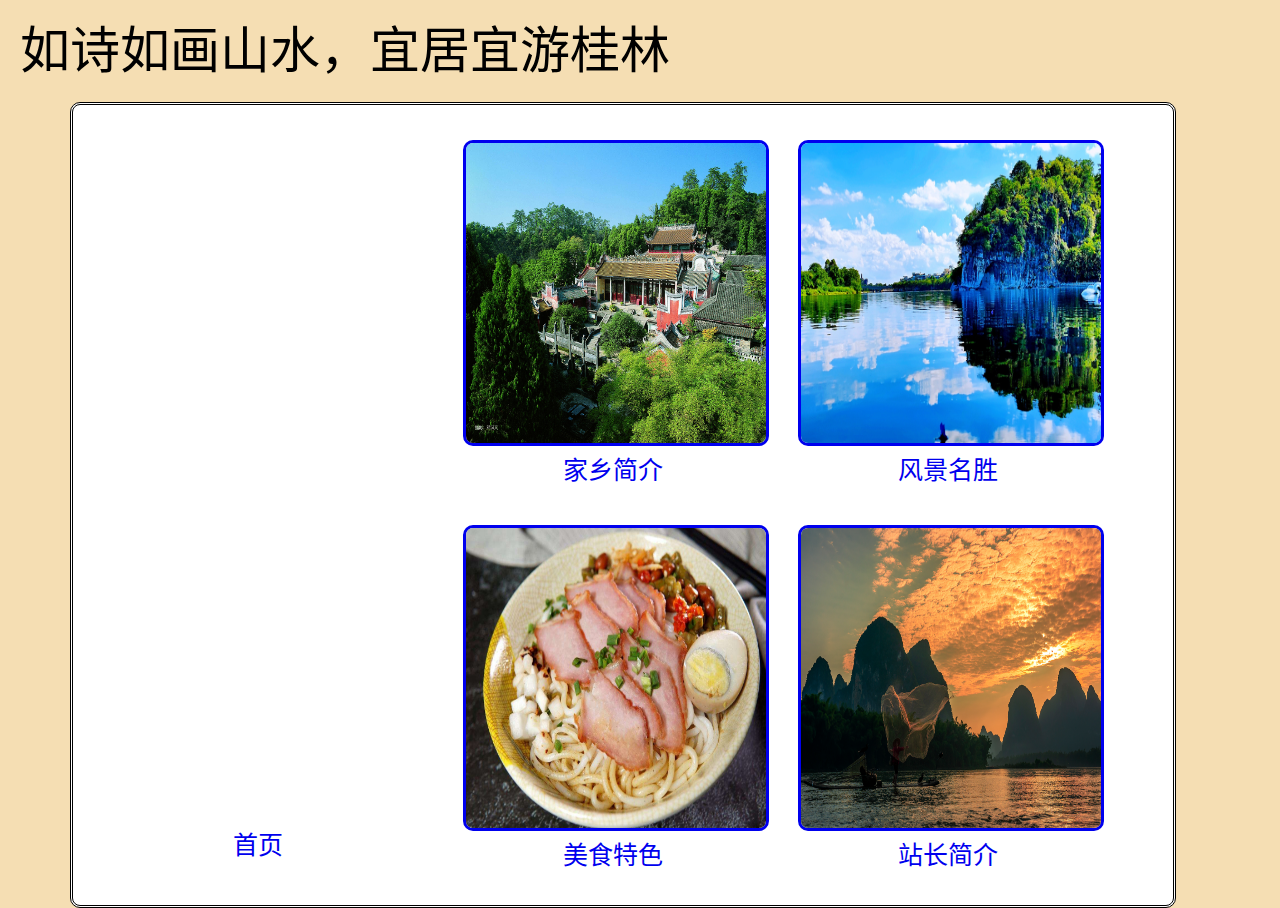
<file: index.html>
﻿<!DOCTYPE html>

<html lang="zh-cn">
<head>
    <meta charset="utf-8" />
    <title>导航页</title>
    <link href="CSS/index.css" rel="stylesheet" type="text/css" />
</head>
<body>
    <div class="head">
        如诗如画山水，宜居宜游桂林
    </div>
    <div class="main-body">
        <div class="p1">
            <div class="p1-photo">
            </div>
            <div class="p1-text">
                <a href="index.html">首页</a>
            </div>
        </div>
        <div class="p1-1">
            <div class="p2">
                <div class="p2-photo">
                    <a href="家乡简介.html">
                        <img src="image/index/p2.jpg" />
                    </a>
                </div>
                <div class="p2-text">
                    <a href="家乡简介.html">家乡简介</a>
                </div>
            </div>
            <div class="p3">
                <div class="p3-photo">
                    <a href="风景名胜.html">
                        <img src="image/index/p3.png" />
                    </a>
                </div>
                <div class="p3-text">
                    <a href="风景名胜.html">风景名胜</a>
                </div>
            </div>
            <div class="p4">
                <div class="p4-photo">
                    <a href="美食特色.html">
                        <img src="image/index/p4.jpg" />
                    </a>
                </div>
                <div class="p4-text">
                    <a href="美食特色.html">美食特色</a>
                </div>
            </div>
            <div class="p5">
                <div class="p5-photo">
                    <a href="站长简介.html">
                        <img src="image/index/p5.png" />
                    </a>
                </div>
                <div class="p5-text">
                    <a href="站长简介.html">站长简介</a>
                </div>
            </div>
        </div>
        </div>
</body>
</html>
</file>
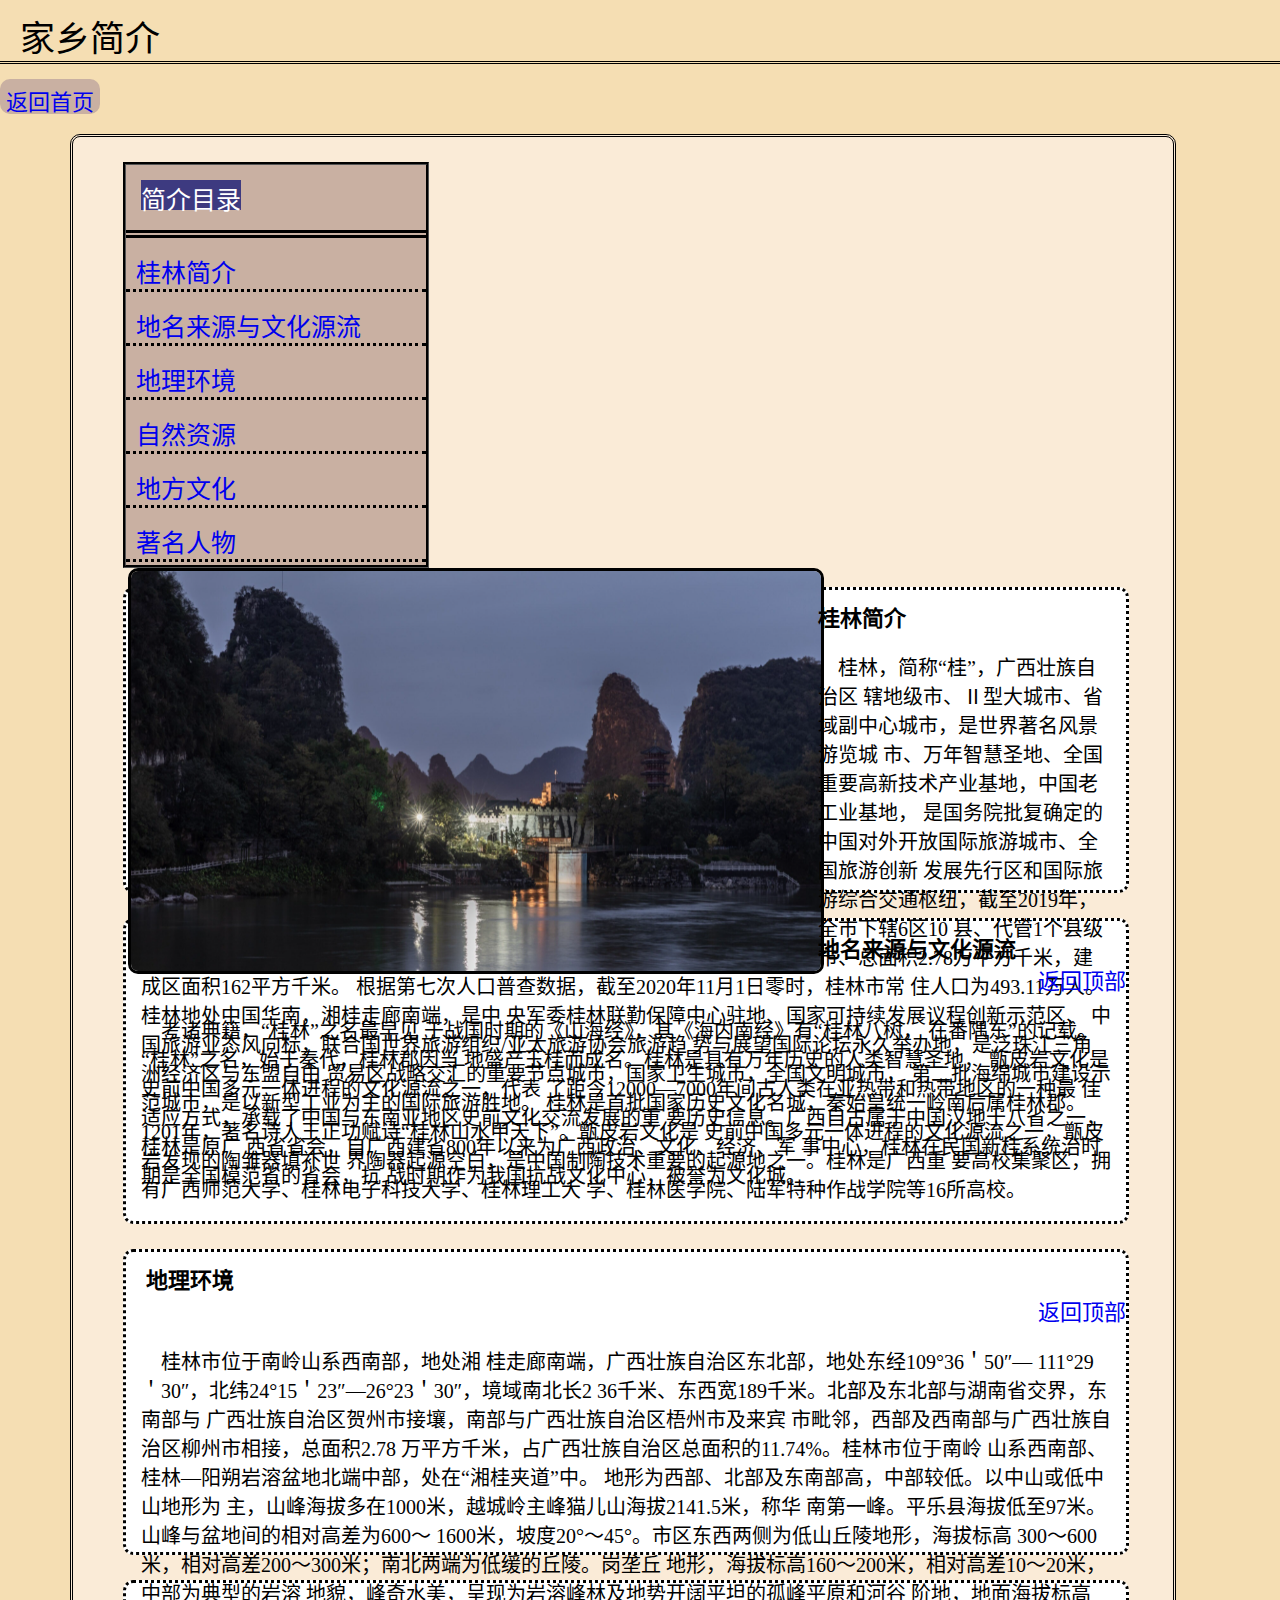
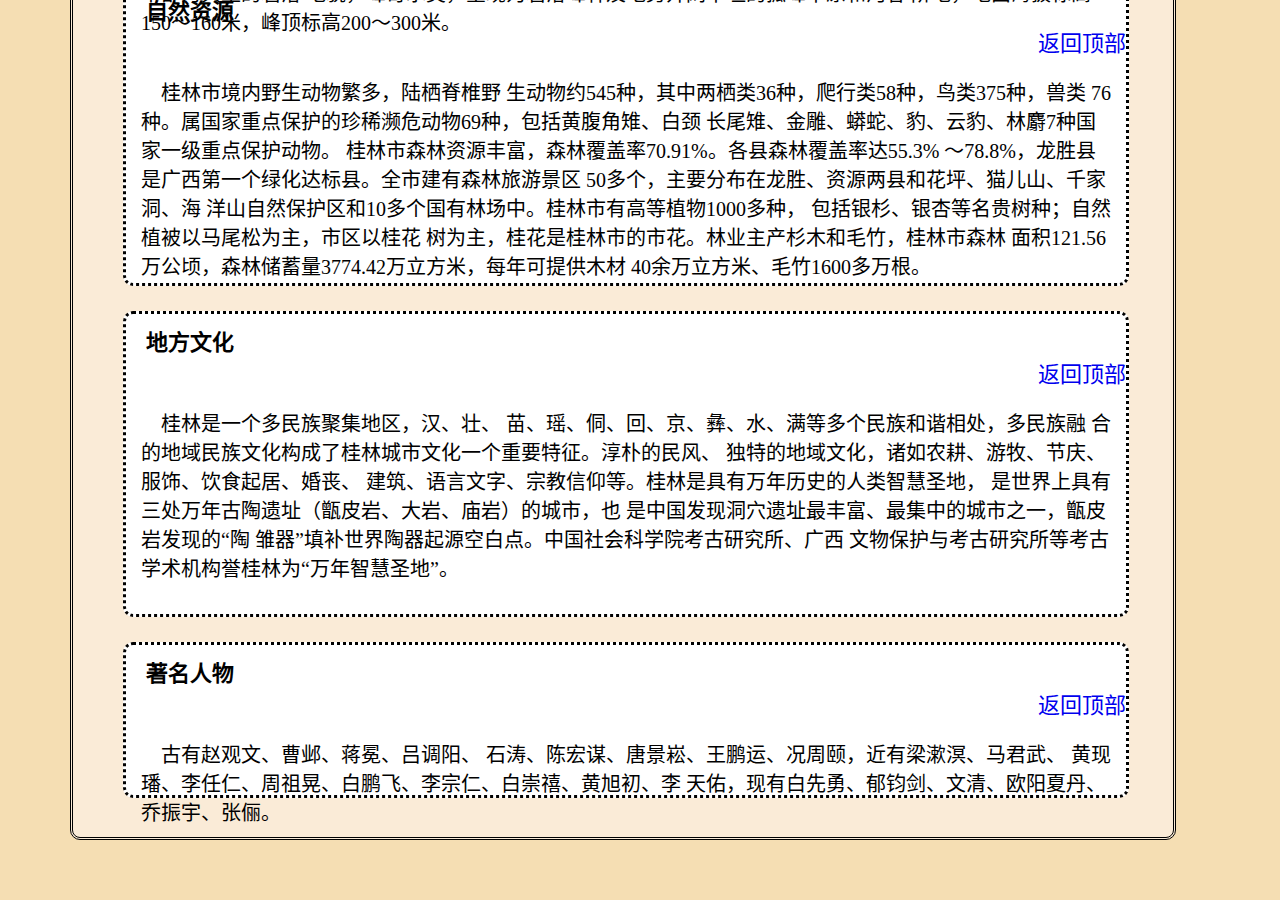
<file: 家乡简介.html>
﻿<!DOCTYPE html>

<html lang="zh-cn">
<head>
    <meta charset="utf-8" />
    <title>家乡简介</title>
    <link href="CSS/jianjie.css" rel="stylesheet" type="text/css" />
</head>
<body>
    <div class="head">
        <a name="top">家乡简介</a>
    </div>
    <div class="return">
        <a href="index.html">返回首页</a>
    </div>
    <div class="main-body">
        <div class="area">
            <div class="nav">
                <ul>
                    <li>
                        <div id="d1">简介目录</div>
                    </li>
                    <li><a href="#guilin">桂林简介</a></li>
                    <li><a href="#source">地名来源与文化源流</a></li>
                    <li><a href="#geography">地理环境</a></li>
                    <li><a href="#resource">自然资源</a></li>
                    <li><a href="#culture">地方文化</a></li>
                    <li><a href="#people">著名人物</a></li>
                </ul>
            </div>
            <div class="photo">
                <img src="image/家乡简介/jp1.png" />
            </div>
        </div>
        <div class="a1">
            <div class="title"><a name="guilin">桂林简介</a></div>
            <div class="text">
                &nbsp;&nbsp;&nbsp;&nbsp;桂林，简称“桂”，广西壮族自治区
                辖地级市、Ⅱ型大城市、省域副中心城市，是世界著名风景游览城
                市、万年智慧圣地、全国重要高新技术产业基地，中国老工业基地，
                是国务院批复确定的中国对外开放国际旅游城市、全国旅游创新
                发展先行区和国际旅游综合交通枢纽，截至2019年，全市下辖6区10
                县、代管1个县级市、总面积2.78万平方千米，建成区面积162平方千米。
                根据第七次人口普查数据，截至2020年11月1日零时，桂林市常
                住人口为493.11万人。桂林地处中国华南，湘桂走廊南端，是中
                央军委桂林联勤保障中心驻地、国家可持续发展议程创新示范区、
                中国旅游业态风向标，联合国世界旅游组织/亚太旅游协会旅游趋
                势与展望国际论坛永久举办地，是泛珠江三角洲经济区与东盟自由
                贸易区战略交汇的重要节点城市，国家卫生城市，全国文明城市，
                第二批海绵城市建设示范城市，是以新型工业为主的国际旅游胜地。
                桂林是首批国家历史文化名城，秦始皇统一岭南后属桂林郡。
                1201年，著名诗人王正功赋诗“桂林山水甲天下”。甑皮岩文化是
                史前中国多元一体进程的文化源流之一，甑皮岩发现的陶雏器填补世
                界陶器起源空白，是中国制陶技术重要的起源地之一。桂林是广西重
                要高校集聚区，拥有广西师范大学、桂林电子科技大学、桂林理工大
                学、桂林医学院、陆军特种作战学院等16所高校。
            </div>
        </div>
        <div class="a2">
            <div class="title"><a name="source">地名来源与文化源流</a></div>
            <div class="run"><a href="#top">返回顶部</a></div>
            <div class="text">
                &nbsp;&nbsp;&nbsp;&nbsp;考诸典籍，“桂林”之名最早见
                于战国时期的《山海经》，其《海内南经》有“桂林八树，
                在番隅东”的记载。“桂林”之名，始于秦代，桂林郡因当
                地盛产玉桂而成名。桂林是具有万年历史的人类智慧圣地，
                甑皮岩文化是史前中国多元一体进程的文化源流之一，代表
                了距今12000—7000年间古人类在亚热带和热带地区的一种最
                佳适应方式，承载了中国与东南亚地区史前文化交流发展的重
                要历史信息。广西自古属于中国汉地十八省之一，桂林是原广
                西省省会，自广西建省800年以来为广西政治、文化、经济、军
                事中心，桂林在民国新桂系统治时期是全国模范省的省会，抗
                战时期作为我国抗战文化中心，被誉为文化城。
            </div>
        </div>
        <div class="a3">
            <div class="title"><a name="geography">地理环境</a></div>
            <div class="run"><a href="#top">返回顶部</a></div>
            <div class="text">
                &nbsp;&nbsp;&nbsp;&nbsp;桂林市位于南岭山系西南部，地处湘
                桂走廊南端，广西壮族自治区东北部，地处东经109°36＇50″—
                111°29＇30″，北纬24°15＇23″—26°23＇30″，境域南北长2
                36千米、东西宽189千米。北部及东北部与湖南省交界，东南部与
                广西壮族自治区贺州市接壤，南部与广西壮族自治区梧州市及来宾
                市毗邻，西部及西南部与广西壮族自治区柳州市相接，总面积2.78
                万平方千米，占广西壮族自治区总面积的11.74%。桂林市位于南岭
                山系西南部、桂林—阳朔岩溶盆地北端中部，处在“湘桂夹道”中。
                地形为西部、北部及东南部高，中部较低。以中山或低中山地形为
                主，山峰海拔多在1000米，越城岭主峰猫儿山海拔2141.5米，称华
                南第一峰。平乐县海拔低至97米。山峰与盆地间的相对高差为600～
                1600米，坡度20°～45°。市区东西两侧为低山丘陵地形，海拔标高
                300～600米，相对高差200～300米；南北两端为低缓的丘陵。岗垄丘
                地形，海拔标高160～200米，相对高差10～20米，中部为典型的岩溶
                地貌，峰奇水美，呈现为岩溶峰林及地势开阔平坦的孤峰平原和河谷
                阶地，地面海拔标高150～160米，峰顶标高200～300米。
            </div>
        </div>
        <div class="a4">
            <div class="title"><a name="resource">自然资源</a></div>
            <div class="run"><a href="#top">返回顶部</a></div>
            <div class="text">
                &nbsp;&nbsp;&nbsp;&nbsp;桂林市境内野生动物繁多，陆栖脊椎野
                生动物约545种，其中两栖类36种，爬行类58种，鸟类375种，兽类
                76种。属国家重点保护的珍稀濒危动物69种，包括黄腹角雉、白颈
                长尾雉、金雕、蟒蛇、豹、云豹、林麝7种国家一级重点保护动物。
                桂林市森林资源丰富，森林覆盖率70.91%。各县森林覆盖率达55.3%
                ～78.8%，龙胜县是广西第一个绿化达标县。全市建有森林旅游景区
                50多个，主要分布在龙胜、资源两县和花坪、猫儿山、千家洞、海
                洋山自然保护区和10多个国有林场中。桂林市有高等植物1000多种，
                包括银杉、银杏等名贵树种；自然植被以马尾松为主，市区以桂花
                树为主，桂花是桂林市的市花。林业主产杉木和毛竹，桂林市森林
                面积121.56万公顷，森林储蓄量3774.42万立方米，每年可提供木材
                40余万立方米、毛竹1600多万根。
            </div>
        </div>
        <div class="a5">
            <div class="title"><a name="culture">地方文化</a></div>
            <div class="run"><a href="#top">返回顶部</a></div>
            <div class="text">
                &nbsp;&nbsp;&nbsp;&nbsp;桂林是一个多民族聚集地区，汉、壮、
                苗、瑶、侗、回、京、彝、水、满等多个民族和谐相处，多民族融
                合的地域民族文化构成了桂林城市文化一个重要特征。淳朴的民风、
                独特的地域文化，诸如农耕、游牧、节庆、服饰、饮食起居、婚丧、
                建筑、语言文字、宗教信仰等。桂林是具有万年历史的人类智慧圣地，
                是世界上具有三处万年古陶遗址（甑皮岩、大岩、庙岩）的城市，也
                是中国发现洞穴遗址最丰富、最集中的城市之一，甑皮岩发现的“陶
                雏器”填补世界陶器起源空白点。中国社会科学院考古研究所、广西
                文物保护与考古研究所等考古学术机构誉桂林为“万年智慧圣地”。
            </div>
        </div>
        <div class="a6">
            <div class="title"><a name="people">著名人物</a></div>
            <div class="run"><a href="#top">返回顶部</a></div>
            <div class="text">
                &nbsp;&nbsp;&nbsp;&nbsp;古有赵观文、曹邺、蒋冕、吕调阳、
                石涛、陈宏谋、唐景崧、王鹏运、况周颐，近有梁漱溟、马君武、
                黄现璠、李任仁、周祖晃、白鹏飞、李宗仁、白崇禧、黄旭初、李
                天佑，现有白先勇、郁钧剑、文清、欧阳夏丹、乔振宇、张俪。
            </div>
        </div>
    </div>
</body>
</html>
</file>
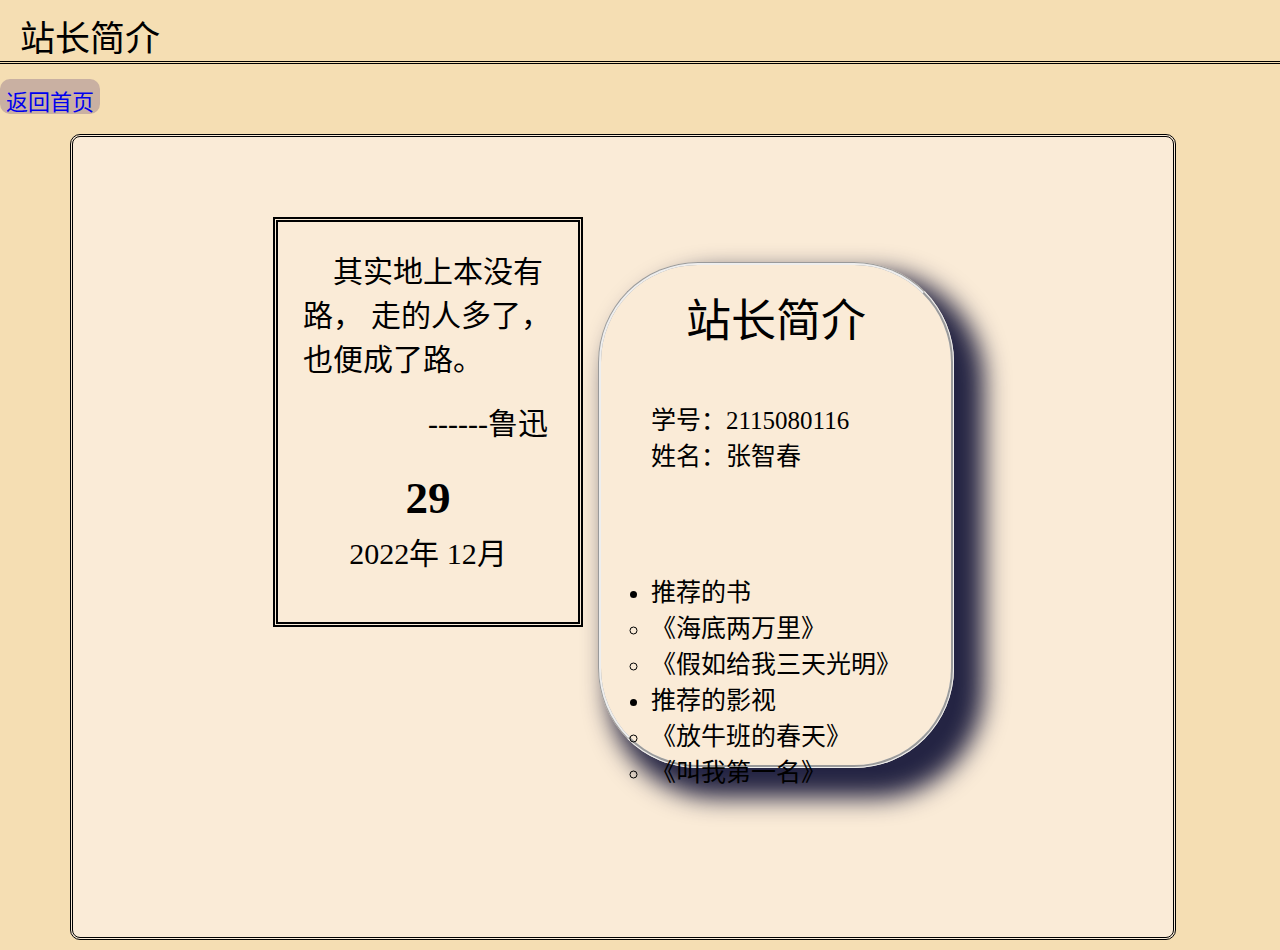
<file: 站长简介.html>
﻿<!DOCTYPE html>

<html lang="zh-cn">
<head>
    <meta charset="utf-8" />
    <title>站长简介</title>
    <link href="CSS/stationmaster.css" rel="stylesheet" type="text/css" />
</head>
<body>
    <div class="head">
        站长简介
    </div>
    <div class="return">
        <a href="index.html">返回首页</a>
    </div>
    <div class="main-body">
        <div class="box-one">
            <div class="say">
                <div class="famous">
                    <p>&nbsp;&nbsp;&nbsp;&nbsp;其实地上本没有路，
                    走的人多了，也便成了路。</p>
                    <p class="p1">------鲁迅</p>
                </div>
                <div class="date">
                    <p class="p2">29</p>
                    <p class="p3">2022年&nbsp;12月</p>
                </div>
            </div>
        </div>
        <div class="box-two">
            <div class="title">
                站长简介
            </div>
            <div class="name">
                <p>学号：2115080116</p>
                <p>姓名：张智春</p>
            </div>
            <div class="text">
                <ul>
                    <li>
                        推荐的书
                        <ul>
                            <li>
                                《海底两万里》
                            </li>
                            <li>
                                《假如给我三天光明》
                            </li>
                        </ul>
                    </li>
                    <li>
                        推荐的影视
                        <ul>
                            <li>
                                《放牛班的春天》
                            </li>
                            <li>
                                《叫我第一名》
                            </li>
                        </ul>
                    </li>
                </ul>
            </div>
        </div>
    </div>
</body>
</html>
</file>
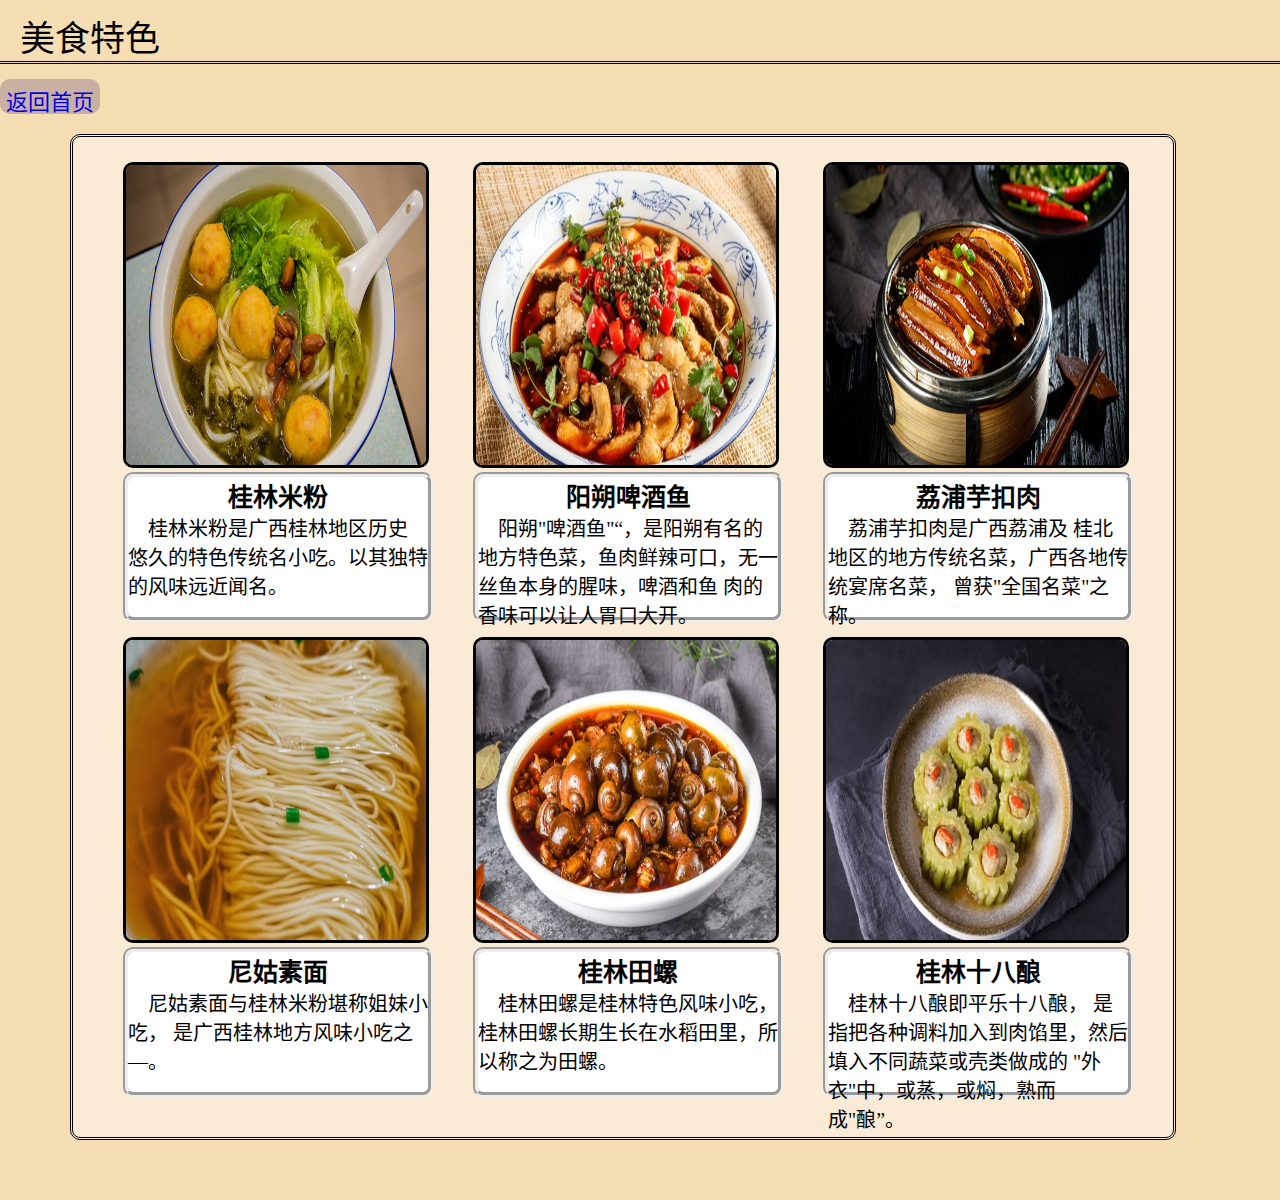
<file: 美食特色.html>
﻿<!DOCTYPE html>

<html lang="zh-cn" >
<head>
    <meta charset="utf-8" />
    <title>美食特色</title>
    <link href="CSS/food.css" rel="stylesheet" type="text/css" />
</head>
<body>
    <div class="head">
        美食特色
    </div>
    <div class="return">
        <a href="index.html">返回首页</a>
    </div>
    <div class="main-body">
        <div class="area">
            <div class="photo">
                <img src="image/美食特色/m1.png" />
            </div>
            <div class="text">
                <div class="title">桂林米粉</div>
                <div class="content">
                    &nbsp;&nbsp;&nbsp;&nbsp;桂林米粉是广西桂林地区历史
                    悠久的特色传统名小吃。以其独特的风味远近闻名。
                </div>
            </div>
        </div>
        <div class="area">
            <div class="photo">
                <img src="image/美食特色/m2.png" />
            </div>
            <div class="text">
                <div class="title">阳朔啤酒鱼</div>
                <div class="content">
                    &nbsp;&nbsp;&nbsp;&nbsp;阳朔"啤酒鱼"“，是阳朔有名的
                    地方特色菜，鱼肉鲜辣可口，无一丝鱼本身的腥味，啤酒和鱼
                    肉的香味可以让人胃口大开。
                </div>
            </div>
        </div>
        <div class="area">
            <div class="photo">
                <img src="image/美食特色/m3.png" />
            </div>
            <div class="text">
                <div class="title">荔浦芋扣肉</div>
                <div class="content">
                    &nbsp;&nbsp;&nbsp;&nbsp;荔浦芋扣肉是广西荔浦及
                    桂北地区的地方传统名菜，广西各地传统宴席名菜，
                    曾获"全国名菜"之称。
                </div>
            </div>
        </div>
        <div class="area">
            <div class="photo">
                <img src="image/美食特色/m4.png" />
            </div>
            <div class="text">
                <div class="title">尼姑素面</div>
                <div class="content">
                    &nbsp;&nbsp;&nbsp;&nbsp;尼姑素面与桂林米粉堪称姐妹小吃，
                    是广西桂林地方风味小吃之—。
                </div>
            </div>
        </div>
        <div class="area">
            <div class="photo">
                <img src="image/美食特色/m5.png" />
            </div>
            <div class="text">
                <div class="title">桂林田螺</div>
                <div class="content">
                    &nbsp;&nbsp;&nbsp;&nbsp;桂林田螺是桂林特色风味小吃，
                    桂林田螺长期生长在水稻田里，所以称之为田螺。
                </div>
            </div>
        </div>
        <div class="area">
            <div class="photo">
                <img src="image/美食特色/m6.png" />
            </div>
            <div class="text">
                <div class="title">桂林十八酿</div>
                <div class="content">
                    &nbsp;&nbsp;&nbsp;&nbsp;桂林十八酿即平乐十八酿，
                    是指把各种调料加入到肉馅里，然后填入不同蔬菜或壳类做成的
                    "外衣"中，或蒸，或焖，熟而成"酿”。
                </div>
            </div>
        </div>
    </div>
</body>
</html>
</file>
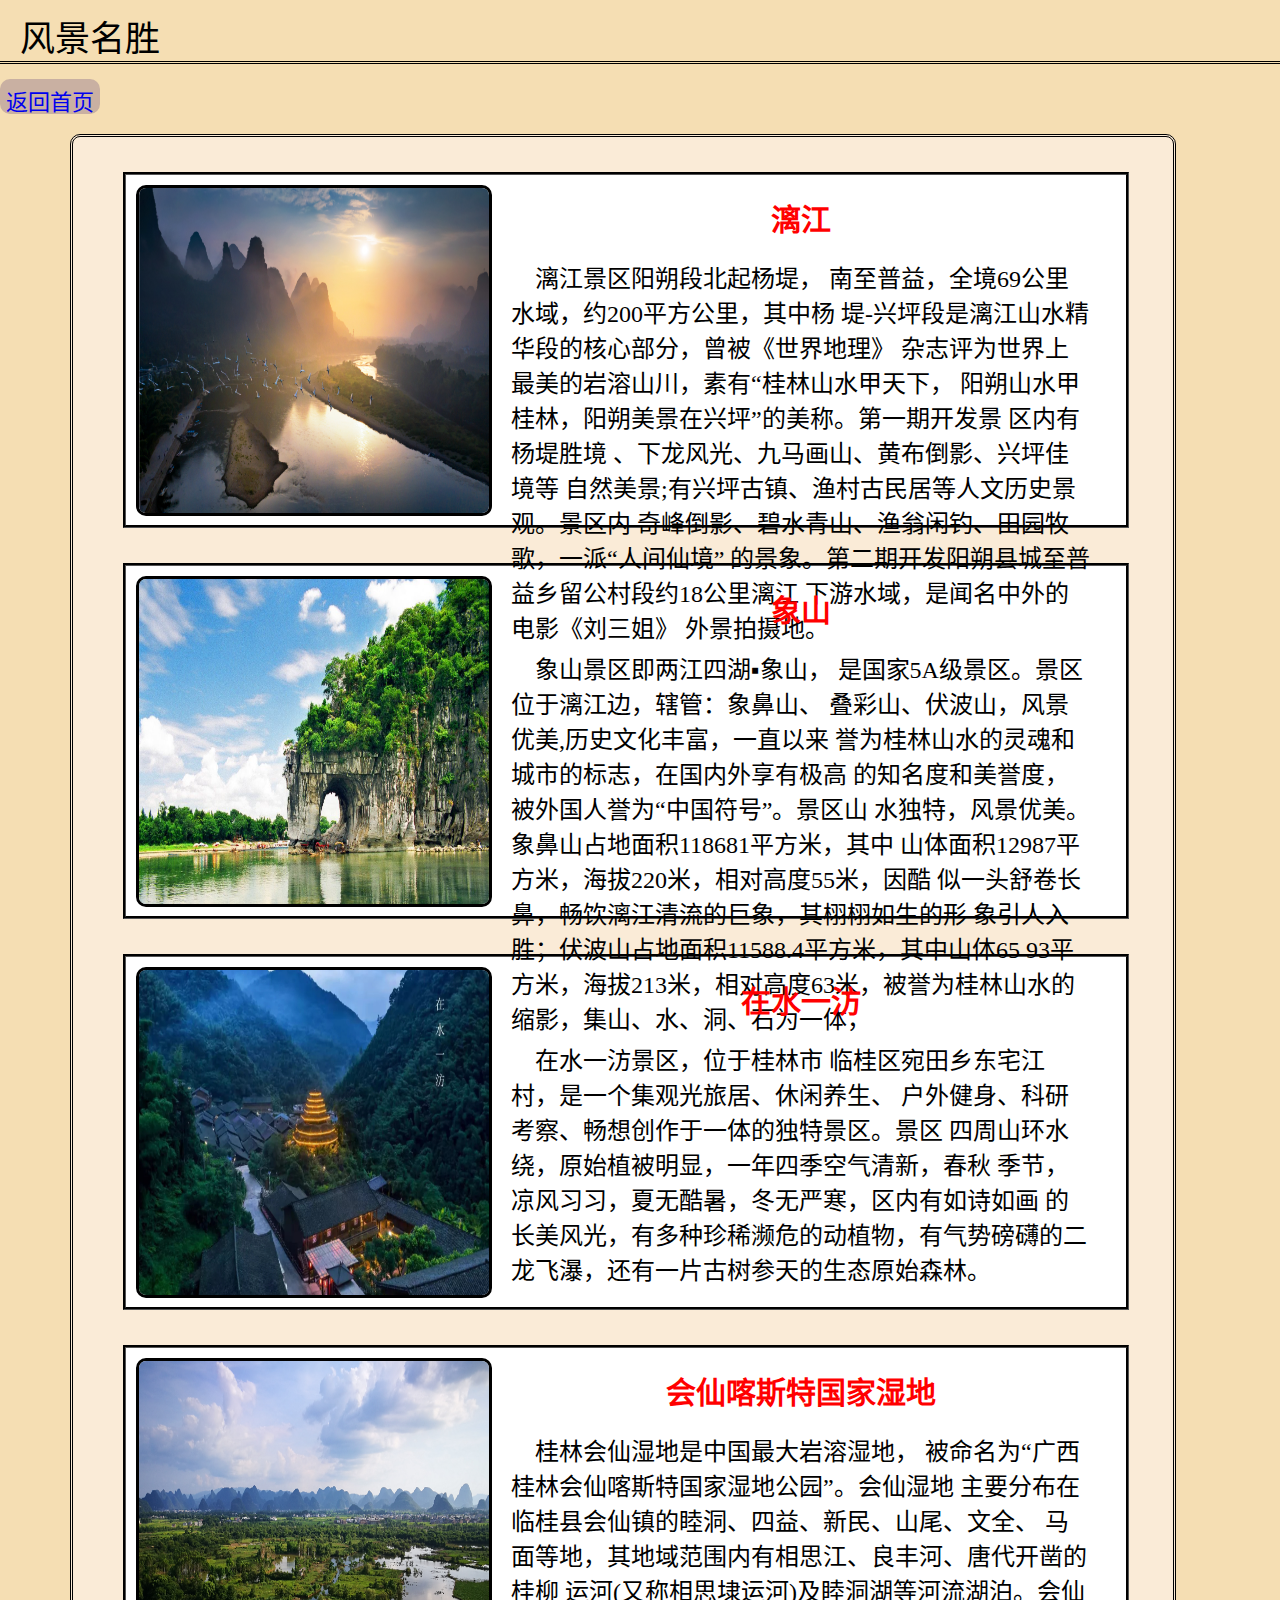
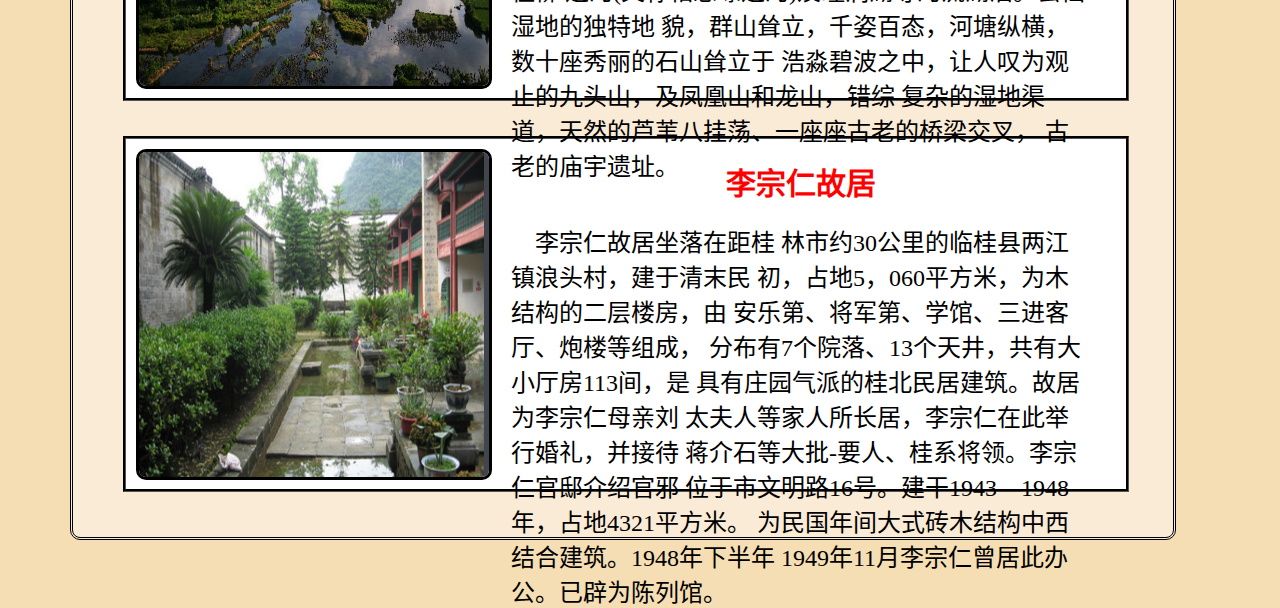
<file: 风景名胜.html>
﻿<!DOCTYPE html>

<html lang="zh-cn">
<head>
    <meta charset="utf-8" />
    <title>风景名胜</title>
    <link href="CSS/scenery.css" rel="stylesheet" type="text/css" />
</head>
<body>
    <div class="head">
        风景名胜
    </div>
    <div class="return">
        <a href="index.html">返回首页</a>
    </div>
    <div class="main-body">
        <div class="area">
            <div class="photo">
                <img src="image/风景名胜/f1.png" />
            </div>
            <div class="text">
                <div class="title">漓江</div>
                <div class="content">
                    &nbsp;&nbsp;&nbsp;&nbsp;漓江景区阳朔段北起杨堤，
                    南至普益，全境69公里水域，约200平方公里，其中杨
                    堤-兴坪段是漓江山水精华段的核心部分，曾被《世界地理》
                    杂志评为世界上最美的岩溶山川，素有“桂林山水甲天下，
                    阳朔山水甲桂林，阳朔美景在兴坪”的美称。第一期开发景
                    区内有杨堤胜境 、下龙风光、九马画山、黄布倒影、兴坪佳境等
                    自然美景;有兴坪古镇、渔村古民居等人文历史景观。景区内
                    奇峰倒影、碧水青山、渔翁闲钓、田园牧歌，一派“人间仙境”
                    的景象。第二期开发阳朔县城至普益乡留公村段约18公里漓江
                    下游水域，是闻名中外的电影《刘三姐》 外景拍摄地。
                </div>
            </div>
        </div>
        <div class="area">
            <div class="photo">
                <img src="image/风景名胜/f2.png" />
            </div>
            <div class="text">
                <div class="title">象山</div>
                <div class="content">
                    &nbsp;&nbsp;&nbsp;&nbsp;象山景区即两江四湖▪象山，
                    是国家5A级景区。景区位于漓江边，辖管：象鼻山、
                    叠彩山、伏波山，风景优美,历史文化丰富，一直以来
                    誉为桂林山水的灵魂和城市的标志，在国内外享有极高
                    的知名度和美誉度，被外国人誉为“中国符号”。景区山
                    水独特，风景优美。象鼻山占地面积118681平方米，其中
                    山体面积12987平方米，海拔220米，相对高度55米，因酷
                    似一头舒卷长鼻，畅饮漓江清流的巨象，其栩栩如生的形
                    象引人入胜；伏波山占地面积11588.4平方米，其中山体65
                    93平方米，海拔213米，相对高度63米，被誉为桂林山水的
                    缩影，集山、水、洞、石为一体，
                </div>
            </div>
        </div>
        <div class="area">
            <div class="photo">
                <img src="image/风景名胜/f3.png" />
            </div>
            <div class="text">
                <div class="title">在水一汸</div>
                <div class="content">
                    &nbsp;&nbsp;&nbsp;&nbsp;在水一汸景区，位于桂林市
                    临桂区宛田乡东宅江村，是一个集观光旅居、休闲养生、
                    户外健身、科研考察、畅想创作于一体的独特景区。景区
                    四周山环水绕，原始植被明显，一年四季空气清新，春秋
                    季节，凉风习习，夏无酷暑，冬无严寒，区内有如诗如画
                    的长美风光，有多种珍稀濒危的动植物，有气势磅礴的二
                    龙飞瀑，还有一片古树参天的生态原始森林。
                </div>
            </div>
        </div>
        <div class="area">
            <div class="photo">
                <img src="image/风景名胜/f4.png" />
            </div>
            <div class="text">
                <div class="title">会仙喀斯特国家湿地</div>
                <div class="content">
                    &nbsp;&nbsp;&nbsp;&nbsp;桂林会仙湿地是中国最大岩溶湿地，
                    被命名为“广西桂林会仙喀斯特国家湿地公园”。会仙湿地
                    主要分布在临桂县会仙镇的睦洞、四益、新民、山尾、文全、
                    马面等地，其地域范围内有相思江、良丰河、唐代开凿的桂柳
                    运河(又称相思埭运河)及睦洞湖等河流湖泊。会仙湿地的独特地
                    貌，群山耸立，千姿百态，河塘纵横，数十座秀丽的石山耸立于
                    浩淼碧波之中，让人叹为观止的九头山，及凤凰山和龙山，错综
                    复杂的湿地渠道，天然的芦苇八挂荡、一座座古老的桥梁交叉，
                    古老的庙宇遗址。
                </div>
            </div>
        </div>
        <div class="area">
            <div class="photo">
                <img src="image/风景名胜/f5.png" />
            </div>
            <div class="text">
                <div class="title">李宗仁故居</div>
                <div class="content">
                    &nbsp;&nbsp;&nbsp;&nbsp;李宗仁故居坐落在距桂
                    林市约30公里的临桂县两江镇浪头村，建于清末民
                    初，占地5，060平方米，为木结构的二层楼房，由
                    安乐第、将军第、学馆、三进客厅、炮楼等组成，
                    分布有7个院落、13个天井，共有大小厅房113间，是
                    具有庄园气派的桂北民居建筑。故居为李宗仁母亲刘
                    太夫人等家人所长居，李宗仁在此举行婚礼，并接待
                    蒋介石等大批-要人、桂系将领。李宗仁官邸介绍官邪
                    位于市文明路16号。建干1943—1948年，占地4321平方米。
                    为民国年间大式砖木结构中西结合建筑。1948年下半年
                    1949年11月李宗仁曾居此办公。已辟为陈列馆。
                </div>
            </div>
        </div>
    </div>
</body>
</html>
</file>
<file: CSS/index.css>
﻿@charset "utf-8";

*{
    margin:0px;
    padding:0px;
}
body{
    background-color:wheat;
    height:900px;
}
.head{
    font-family:华文新魏;
    font-size:50px;
    padding-top:10px;
    padding-left:20px;
}
.main-body{
    margin-left:70px;
    margin-top:20px;
    width:1100px;
    height:800px;
    border-style:double;
    border-radius:10px;
    position:relative;
    background-color:white;
}
.p1 {
    margin-left: 35px;
    margin-top: 35px;
    width:300px;
    height:700px;
}
.p1-1{
    margin-left:20px;
    width:700px;
    height:790px;
}
.p1,.p1-1{
    float:left;
}
.p2,.p3,.p4,.p5{
    margin-left:35px;
    margin-top:35px;
    width:300px;
    float:left;
    height:350px;
}
.p1-photo {
    width: 300px;
    height: 685px;
    animation: p1-photo 10s infinite;
}
@keyframes p1-photo{
    0%{
        background-image:url(../image/index/photo1.jpg);
    }
    25% {
        background-image: url(../image/index/photo2.jpg);
    }
    50% {
        background-image: url(../image/index/photo3.jpg);
    }
    75% {
        background-image: url(../image/index/photo4.jpg);
    }
    100% {
        background-image: url(image/index/photo5.jpg);
    }
}
.p1-photo img {
    width: 300px;
    height: 685px;
    border-radius: 10px;
    border: solid;
}
.p2-photo img, .p3-photo img, .p4-photo img, .p5-photo img {
    width: 300px;
    height: 300px;
    border-radius:10px;
    border:solid;
}
.p2-photo img:hover, .p3-photo img:hover, .p4-photo img:hover, .p5-photo img:hover{
    width:320px;
    height:320px;
    border-radius:10px;
} 
.p1-text, .p2-text, .p3-text, .p4-text, .p5-text {
    width: 300px;
    height: 50px;
    text-align: center;
    font-family: 华文新魏;
    font-size: 25px;
}
.p1-text a, .p2-text a, .p3-text a, .p4-text a, .p5-text a {
    text-decoration: none;
}
    .p1-text a:hover, .p2-text a:hover, .p3-text a:hover, .p4-text a:hover, .p5-text a:hover {
        color: brown;
        background-color:aliceblue;
    }
</file>
<file: CSS/jianjie.css>
﻿@charset "utf-8";

* {
    margin: 0px;
    padding: 0px;
}
body {
    background-color: wheat;
    height:2500px;
}
.head {
    font-family: 华文新魏;
    font-size: 35px;
    padding-top: 10px;
    padding-left: 20px;
    border-bottom:double;
    border-color:black;
}
.return {
    font-family: 华文新魏;
    font-size: 22px;
    margin-top:15px;
    background-color:rgb(201,176,162);
    border-radius:10px;
    width:100px;
    height:30px;
    text-align:center;
    padding-top:5px;
}
.return a{
    text-decoration:none;
}
.return a:hover{
    color:azure;
}
.main-body {
    margin-left: 70px;
    margin-top: 20px;
    width: 1100px;
    height: 2300px;
    border-style: double;
    border-radius: 10px;
    position: relative;
    background-color: antiquewhite;
}
.area{
    margin-top:25px;
    margin-left:50px;
    width:1000px;
    height:400px;
    border-radius:10px;
}
.run{
    text-align:right;
    font-family:华文新魏;
    font-size:22px;
}
.run a{
    text-decoration:none;
}
.run a:hover{
    color:brown;
}
.nav {
    width: 300px;
    height: 400px;
    border:groove black;
    background-color: rgb(201, 176, 162);
}
.nav ul li {
    list-style: none;
    margin-top: 15px;
    border-bottom: dotted;
}
    .nav ul li:first-child {
        border-bottom: 8px double;
    }
#d1 {
    font-family: 华文新魏;
    font-size: 25px;
    color: white;
    background-color: rgb(61, 58, 128);
    width: 100px;
    height: 30px;
    margin-left:15px;
    margin-bottom: 20px;
}
.nav ul li a{
    text-decoration:none;
    font-size:25px;
    font-family:华文新魏;
    padding-left:10px;
    width:300px;
    height:20px;
}
.nav ul li a:hover{
    color:blanchedalmond;
    background-color:burlywood;
}
.photo {
    width: 690px;
    height: 400px;
    margin-left: 5px;
}
.area img {
    width: 690px;
    height: 400px;
    border-radius: 10px;
    border: solid;
}
.nav,.photo{
    float:left;
}
.a1,.a2,.a3,.a4,.a5{
    border-style:dotted;
    border-radius:10px;
    width:1000px;
    height:300px;
    margin-left:50px;
    margin-top:25px;
    background-color:white;
}
.a6 {
    border-style: dotted;
    border-radius: 10px;
    width: 1000px;
    height: 150px;
    margin-left: 50px;
    margin-top: 25px;
    background-color: white;
}
.text{
    font-size:20px;
    font-family:华文新魏;
    margin-top:20px;
    margin-left:15px;
    margin-right:15px;
}
.title{
    padding-top:10px;
    padding-left:20px;
    font-size:22px;
    font-family:华文新魏;
    font-weight:bold;
}
</file>
<file: CSS/stationmaster.css>
﻿@charset "utf-8";

* {
    margin: 0px;
    padding: 0px;
}

body {
    background-color: wheat;
    height: 950px;
}

.head {
    font-family: 华文新魏;
    font-size: 35px;
    padding-top: 10px;
    padding-left: 20px;
    border-bottom: double;
    border-color: black;
}

.return {
    font-family: 华文新魏;
    font-size: 22px;
    margin-top: 15px;
    background-color: rgb(201,176,162);
    border-radius: 10px;
    width: 100px;
    height: 30px;
    text-align: center;
    padding-top: 5px;
}

    .return a {
        text-decoration: none;
    }

        .return a:hover {
            color: azure;
        }

.main-body {
    margin-left: 70px;
    margin-top: 20px;
    width: 1100px;
    height: 800px;
    border-style: double;
    border-radius: 10px;
    position: relative;
    background-color: antiquewhite;
}
.box-one{
    width:300px;
    height:400px;
    margin-left:200px;
    margin-top:80px;
    border:double 5px;
}
.famous{
    width:250px;
    height:200px;
    margin-top:25px;
    margin-left:25px;
    font-family:华文新魏;
    font-size:30px;
}
.p1{
    padding-left:125px;
    padding-top:20px;
}
.date{
    margin-top:25px;
    text-align:center;
    font-family:华文新魏;
    font-size:30px;
}
.p2{
    font-size:45px;
    font-weight:bold;
}
.p3{
    padding-top:5px;
}
.box-one,.box-two{
    float:left;
}
.box-two {
    width: 350px;
    height: 500px;
    margin-top: 125px;
    margin-left: 15px;
    border: groove;
    box-shadow: 20px 20px 25px 10px #242443;
    border-radius: 100px;
}
.title{
    text-align:center;
    font-family:华文新魏;
    font-size:45px;
    margin-top:20px;
}
.box-two ul li{
    font-family:华文新魏;
    font-size:25px;
}
.text{
    margin-left:50px;
    margin-top:100px;
}
.name{
    font-family:华文新魏;
    font-size:25px;
    margin-left:50px;
    margin-top:50px;
}
</file>
<file: CSS/food.css>
﻿@charset "utf-8";

* {
    margin: 0px;
    padding: 0px;
}
body {
    background-color: wheat;
    height:1200px;
}
.head {
    font-family: 华文新魏;
    font-size: 35px;
    padding-top: 10px;
    padding-left: 20px;
    border-bottom: double;
    border-color: black;
}

.return {
    font-family: 华文新魏;
    font-size: 22px;
    margin-top: 15px;
    background-color: rgb(201,176,162);
    border-radius: 10px;
    width: 100px;
    height: 30px;
    text-align: center;
    padding-top: 5px;
}

    .return a {
        text-decoration: none;
    }

        .return a:hover {
            color: azure;
        }
.main-body {
    margin-left: 70px;
    margin-top: 20px;
    width: 1100px;
    height: 1000px;
    border-style: double;
    border-radius: 10px;
    position: relative;
    background-color: antiquewhite;
}
.area {
    float:left;
    margin-top: 25px;
    margin-left: 50px;
    width: 300px;
    height: 450px;
    border-radius: 10px;
}
.photo{
    width:300px;
    height:300px;
}
    .photo img {
        width: 300px;
        height: 300px;
        border-radius: 10px;
        border: solid;
    }
.photo img:hover{
    width:305px;
    height:305px;
    border-radius:10px;
}
.text{
    width:300px;
    height:140px;
    margin-top:10px;
    border:groove 5px;
    border-radius:10px;
    background-color:white;
}
.title{
    text-align:center;
    font-family:华文新魏;
    font-size:25px;
    font-weight:bold;
}
.content{
    font-family:楷体;
    font-size:20px;

}
</file>
<file: CSS/scenery.css>
﻿@charset "utf-8";

* {
    margin: 0px;
    padding: 0px;
}

body {
    background-color: wheat;
    height:2200px;
}

.head {
    font-family: 华文新魏;
    font-size: 35px;
    padding-top: 10px;
    padding-left: 20px;
    border-bottom: double;
    border-color: black;
}

.return {
    font-family: 华文新魏;
    font-size: 22px;
    margin-top: 15px;
    background-color: rgb(201,176,162);
    border-radius: 10px;
    width: 100px;
    height: 30px;
    text-align: center;
    padding-top: 5px;
}

    .return a {
        text-decoration: none;
    }

        .return a:hover {
            color: azure;
        }
.main-body {
    margin-left: 70px;
    margin-top: 20px;
    width: 1100px;
    height: 2000px;
    border-style: double;
    border-radius: 10px;
    position: relative;
    background-color: antiquewhite;
}
.area{
    border:3px groove black;
    width:1000px;
    height:350px;
    margin-top:35px;
    margin-left:50px;
    background-color:white;
}
.photo{
    width:350px;
    height:325px;
    margin-left:10px;
    margin-top:10px;
}
    .photo img {
        width: 350px;
        height: 325px;
        border-radius: 10px;
        border: solid;
    }
.photo img:hover{
    width:355px;
    height:330px;
    border-radius:10px;
}
.text {
    width: 610px;
    height: 325px;
    margin-left: 10px;
    margin-top: 10px;
}
.content {
    font-size: 24px;
    font-family: 华文新魏;
    margin-top: 20px;
    margin-left: 15px;
    margin-right: 15px;
}
.photo,.text{
    float:left;
}
.title {
    padding-top: 10px;
    text-align:center;
    color:red;
    font-size: 30px;
    font-family: 华文新魏;
    font-weight: bold;
}
</file>
